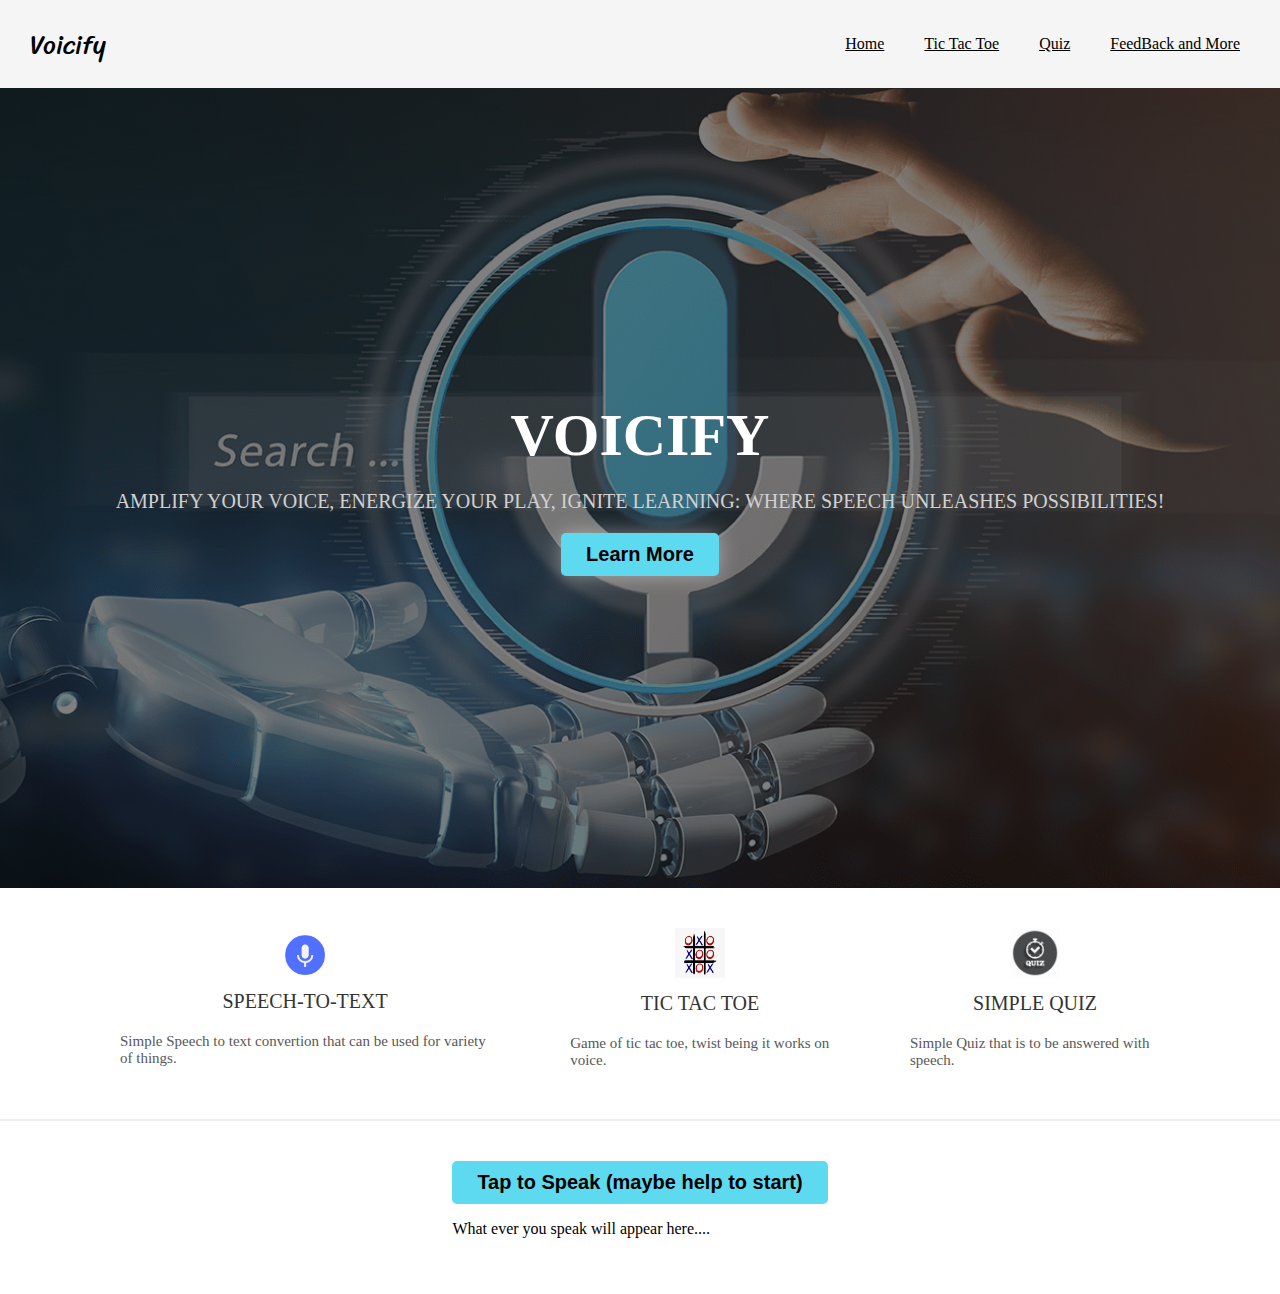
<file: index.html>
<!DOCTYPE html>
<html lang="en">

<head>
  <meta charset="UTF-8">
  <meta http-equiv="X-UA-Compatible" content="IE=edge">
  <meta name="viewport" content="width=device-width, initial-scale=1.0">
  <title>Voicify</title>
  <link rel="shortcut icon" href="assets/favicon.ico" type="image/x-icon">
  <link rel="stylesheet" href="https://cdnjs.cloudflare.com/ajax/libs/font-awesome/5.15.3/css/all.min.css">
  <link rel="stylesheet" href="assets/style.css">
</head>

<body>
  <header class="header">
    <a href="#" class="logo">Voicify</a>
    <nav class="nav-items">
      <a href="index.html">Home</a>
      <a href="tic-tac-toe.html">Tic Tac Toe</a>
      <a href="Quiz.html">Quiz</a>
      <a href="FeedBack.html">FeedBack and More</a>
    </nav>
  </header>
  <main>
    <div class="intro">
      <h1>Voicify</h1>
      <p>Amplify Your Voice, Energize Your Play, Ignite Learning: Where Speech Unleashes Possibilities!</p>
      <button id="scrollButton">Learn More</button>
    </div>
    <div class="contents">
      <div class="work">
        <img src="assets/VRLogo.png" width="50" height="50">
        <p class="work-heading">Speech-To-Text</p>
        <p class="work-text">Simple Speech to text convertion that can be used for variety of things.</p>
      </div>
      <div class="work">
        <a href="tic-tac-toe.html"><img src="assets/TicTacToeLogo.png" width="50" height="50"></a>
        <p class="work-heading">Tic Tac Toe</p>
        <p class="work-text">Game of tic tac toe, twist being it works on voice.</p>
      </div>
      <div class="work">
        <a href="Quiz.html"><img src="assets/QLogo.jpeg" width="50" height="50"></a>
        <p class="work-heading">Simple Quiz</p>
        <p class="work-text">Simple Quiz that is to be answered with speech.</p>
      </div>
    </div>
    <div id="speech">
        <button id="action" onclick="runSpeechRecognition()">Tap to Speak (maybe help to start)</button>
        <p id="output">What ever you speak will appear here....</p>
      
    </div>
  </main>

</body>

<script src="assets/script.js"></script>

</html>
</file>
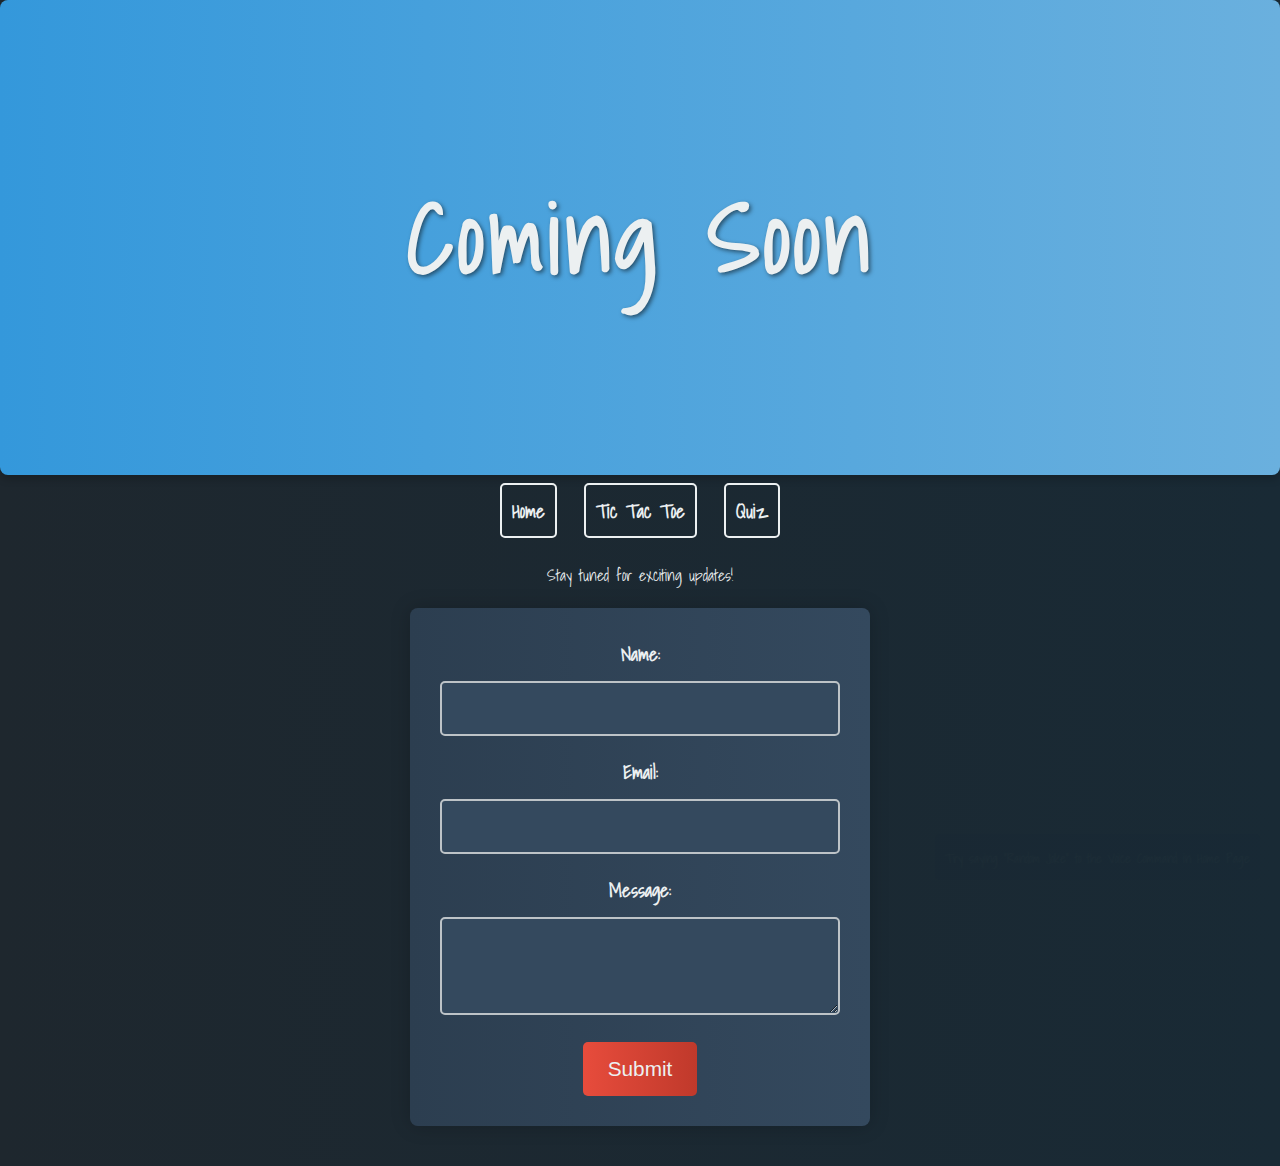
<file: FeedBack.html>
<!DOCTYPE html>
<html lang="en">
<head>
  <meta charset="UTF-8">
  <meta name="viewport" content="width=device-width, initial-scale=1.0">
  <title>Coming Soon</title>
  <link rel="shortcut icon" href="assets/favicon.ico" type="image/x-icon">
  <link href="https://fonts.googleapis.com/css2?family=Shadows+Into+Light&display=swap" rel="stylesheet">
  <style>
    body {
      font-family: 'Shadows Into Light', cursive;
      margin: 0;
      padding: 0;
      background: linear-gradient(to right, #1e272e, #192a35); /* Dark gradient background */
      color: #ecf0f1;
      text-align: center;
      overflow-x: hidden; /* Prevent horizontal scroll */
    }

    header {
      background: linear-gradient(to right, #3498db, #6ab0de);
      padding: 2em;
      font-size: 3em;
      letter-spacing: 4px;
      margin-bottom: 20px;
      color: #ecf0f1;
      border-radius: 8px;
      box-shadow: 0 4px 8px rgba(0, 0, 0, 0.2);
      animation: gradientAnimation 5s infinite alternate; /* Gradient animation */
    }

    @keyframes gradientAnimation {
      0% {
        background-position: 0% 50%;
      }
      100% {
        background-position: 100% 50%;
      }
    }

    nav {
      margin-top: 20px;
    }

    nav a {
      text-decoration: none;
      color: #ecf0f1;
      padding: 10px;
      margin: 0 10px;
      border: 2px solid #ecf0f1;
      border-radius: 5px;
      transition: background-color 0.3s, color 0.3s;
      font-weight: bold;
      font-size: 1.2em;
    }

    nav a:hover {
      background-color: #ecf0f1;
      color: #2c3e50;
    }

    #content {
      padding: 20px;
    }

    form {
      max-width: 400px;
      margin: 20px auto;
      background: linear-gradient(to right, #2c3e50, #34495e);
      padding: 30px;
      border-radius: 8px;
      box-shadow: 0 0 20px rgba(0, 0, 0, 0.2);
    }

    form label {
      display: block;
      margin-bottom: 12px;
      font-weight: bold;
      color: #ecf0f1;
      font-size: 1.2em;
    }

    form input[type="text"],
    form input[type="email"],
    form textarea {
      width: 100%;
      padding: 15px;
      margin-bottom: 20px;
      box-sizing: border-box;
      border: 2px solid #bdc3c7;
      border-radius: 5px;
      font-size: 1.1em;
      color: #ecf0f1;
      background-color: #34495e;
      transition: background-color 0.3s;
    }

    form textarea {
      resize: vertical;
    }

    form input[type="text"]:focus,
    form input[type="email"]:focus,
    form textarea:focus {
      background-color: #2c3e50;
    }

    form button {
      background: linear-gradient(to right, #e74c3c, #c0392b);
      color: #ecf0f1;
      border: none;
      padding: 15px 25px;
      border-radius: 5px;
      cursor: pointer;
      font-size: 1.3em;
      transition: background 0.3s;
    }

    form button:hover {
      background: linear-gradient(to right, #c0392b, #e74c3c);
    }

    /* Hidden Message Styles */
    .hidden-message {
      position: fixed;
      bottom: 20px;
      right: 20px;
      background-color: #2c3e50;
      padding: 10px;
      border-radius: 5px;
      color: #ecf0f1;
      opacity: 0.01;
      cursor: pointer;
      transition: opacity 0.3s;
    }

    .hidden-message:hover {
      opacity: 1;
    }
  </style>
</head>
<body>
  <header>
    <h1 style="text-shadow: 2px 2px 4px rgba(0, 0, 0, 0.5);">Coming Soon</h1>
  </header>

  <nav>
    <a href="index.html">Home</a>
    <a href="tic-tac-toe.html">Tic Tac Toe</a>
    <a href="Quiz.html">Quiz</a>
  </nav>

  <div id="content">
    <p>Stay tuned for exciting updates!</p>

    <form action="mailto:rishabh4124@rla.du.ac.in" method="post" enctype="text/plain">
      <label for="name">Name:</label>
      <input type="text" id="name" name="name" required>

      <label for="email">Email:</label>
      <input type="email" id="email" name="email" required>

      <label for="message">Message:</label>
      <textarea id="message" name="message" rows="4" required></textarea>

      <button type="submit">Submit</button>
    </form>
  </div>

  <!-- Hidden Message -->
  <div class="hidden-message" onclick="revealMessage()">
    <small>Try saying "Random Joke" to the Voice Command in Home Page</small>
  </div>

  <script>
    function revealMessage() {
      alert('Nice discovery! 😄');
    }
  </script>
</body>
</html>
</file>
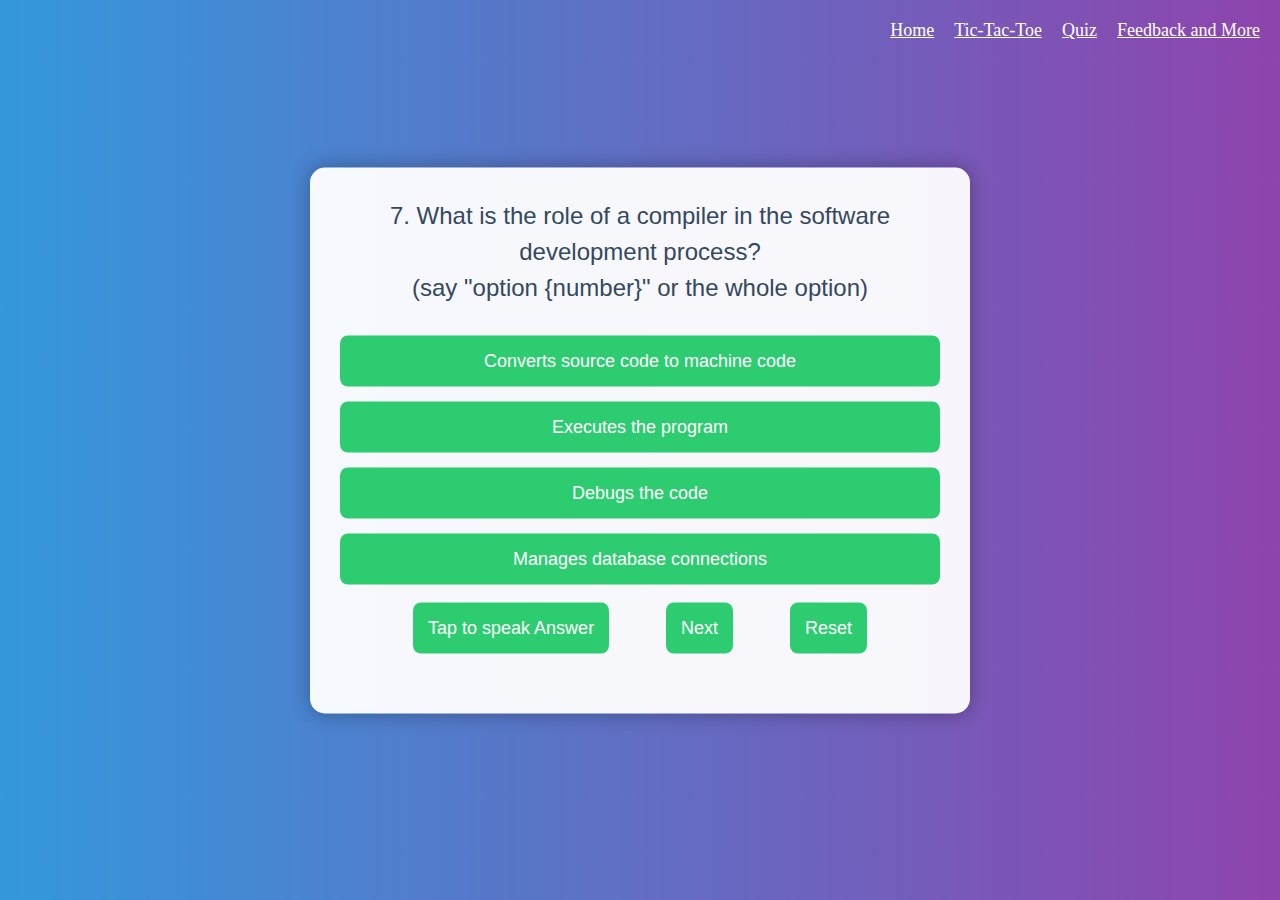
<file: Quiz.html>
<!DOCTYPE html>
<html lang="en">
<head>
    <meta charset="UTF-8">
    <meta name="viewport" content="width=device-width, initial-scale=1.0">
    <title>Voicify - Quiz</title>
    <link rel="shortcut icon" href="assets/QLogo.jpeg" type="image/x-icon">
    <link rel="stylesheet" href="https://cdnjs.cloudflare.com/ajax/libs/font-awesome/5.15.1/css/all.min.css" />
    <link rel="stylesheet" href="assets/Quiz.css">
</head>
<body>
    <div class="background-pattern"></div>
    <div id="header">
        <div id="navigation">
            <a href="index.html">Home</a>
            <a href="tic-tac-toe.html">Tic-Tac-Toe</a>
            <a href="Quiz.html">Quiz</a>
            <a href="FeedBack.html">Feedback and More</a>
        </div>
    </div>
    <div id="quiz-container">
        <div id="question" class="question"></div>
        <div id="options" class="options"></div>
        <br>
        <button id="Speak" onclick="runSpeechRecognition()">Tap to speak Answer</button>
        &emsp;&emsp;&emsp;
        <button onclick="nextQuestion()">Next</button>
        &emsp;&emsp;&emsp;
        <button onclick="refreshPage()">Reset</button>
        <div id="result"></div>
    </div>
    <script src="assets/Quiz.js"></script>
</body>
</html>
</file>
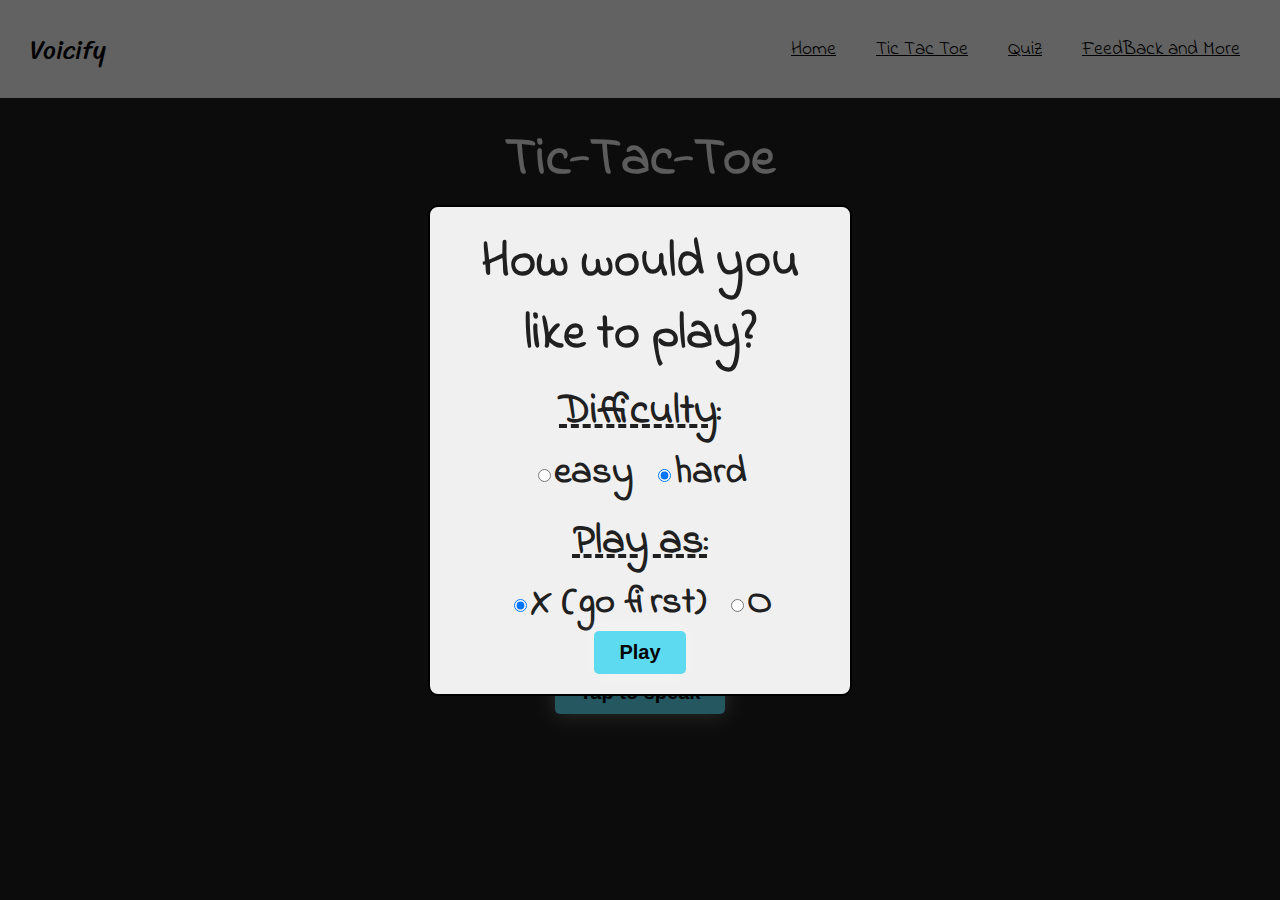
<file: tic-tac-toe.html>
<html lang="en">
  <head>
    <meta charset="utf-8">
    <meta name="viewport" content="width=device-width, initial-scale=1.0">
    <title>Voicify - Tic-tac-toe</title>
    <link rel="icon" href="assets/TicTacToeLogo.png" type="image/x-icon">
    <link href="https://fonts.googleapis.com/css?family=Indie+Flower" rel="stylesheet">
    <link rel="stylesheet" href="assets/tic-tac-toe.css">
    <link rel="stylesheet" href="assets/style.css">
  </head>
  <body onload="initialize()">
    <header class="header">
        <a href="#" class="logo">Voicify</a>
        <nav class="nav-items">
          <a href="index.html">Home</a>
          <a href="tic-tac-toe.html">Tic Tac Toe</a>
          <a href="Quiz.html">Quiz</a>
          <a href="FeedBack.html">FeedBack and More</a>
        </nav>
      </header>
    <h1>Tic-Tac-Toe</h1>
    <table id="table_game">
      <tr><td class="td_game"><div id="cell0" onclick="cellClicked(this.id)" class="fixed">11</div></td><td class="td_game"><div id="cell1" onclick="cellClicked(this.id)" class="fixed">12</div></td><td class="td_game"><div id="cell2" onclick="cellClicked(this.id)" class="fixed">13</div></td></tr>
      <tr><td class="td_game"><div id="cell3" onclick="cellClicked(this.id)" class="fixed">14</div></td><td class="td_game"><div id="cell4" onclick="cellClicked(this.id)" class="fixed">15</div></td><td class="td_game"><div id="cell5" onclick="cellClicked(this.id)" class="fixed">16</div></td></tr>
      <tr><td class="td_game"><div id="cell6" onclick="cellClicked(this.id)" class="fixed">17</div></td><td class="td_game"><div id="cell7" onclick="cellClicked(this.id)" class="fixed">18</div></td><td class="td_game"><div id="cell8" onclick="cellClicked(this.id)" class="fixed">19</div></td></tr>
    </table>
    <div id="restart" title="Start new game" onclick="restartGame(true);resetScore();"><span style="vertical-align:top;position:relative;top:-10px">#</span></div>
    <table>
      <tr><th class="th_list">Computer</th><th class="th_list" style="padding-right:10px;padding-left:10px">Draws</th><th class="th_list">Player</th></tr>
      <tr><td class="td_list" id="computer_score">0</td><td class="td_list" style="padding-right:10px;padding-left:10px" id="tie_score">0</td><td class="td_list" id="player_score">0</td></tr>
    </table>
    <!-- The modal dialog for announcing the winner -->
    <div id="winAnnounce" class="modal">
      <!-- Modal content -->
      <div class="modal-content">
        <span class="close" onclick="closeModal('winAnnounce')">&times;</span>
        <p id="winText"></p>
      </div>
    </div>
    <!-- The dialog for getting feedback from the user -->
    <div id="userFeedback" class="modal">
      <!-- Modal content -->
      <div class="modal-content">
        <p id="questionText"></p>
        <p><button id="yesBtn">Yes</button>&nbsp;<button id="noBtn">No</button></p>
      </div>
    </div>
    <!-- The options dialog -->
    <div id="optionsDlg" class="modal">
      <!-- Modal content -->
      <div class="modal-content">
        <h2>How would you like to play?</h2>
          <h3>Difficulty:</h3>
          <label><input type="radio" name="difficulty" id="r0" value="0">easy&nbsp;</label>
          <label><input type="radio" name="difficulty" id="r1" value="1" checked>hard</label><br>
          <h3>Play as:</h3>
          <label><input type="radio" name="player" id="rx" value="x" checked>X (go first)&nbsp;</label>
          <label><input type="radio" name="player" id="ro" value="o">O<br></label>
          <p><button id="okBtn" onclick="getOptions()">Play</button></p>
      </div>
    </div>
    <button id="Speak" onclick="runSpeechRecognition()">Tap to speak</button>
  </body>
  <script src="assets/tic-tac-toe.js"></script>
</html>
</file>
<file: assets/style.css>
@import url("https://fonts.googleapis.com/css2?family=Sriracha&display=swap");

body {
  margin: 0;
  box-sizing: border-box;
  font-family: "Indie Flower", "Comic Sans";
}

/* CSS for header */
.header {
  display: flex;
  justify-content: space-between;
  align-items: center;
  background-color: #f5f5f5;
}

.header .logo {
  font-size: 25px;
  font-family: "Sriracha", cursive;
  color: #000;
  text-decoration: none;
  margin-left: 30px;
}

.nav-items {
  display: flex;
  justify-content: space-around;
  align-items: center;
  background-color: #f5f5f5;
  margin-right: 20px;
}

.nav-items a {
  color: #000;
  padding: 35px 20px;
}

/* CSS for main element */
.intro {
  display: flex;
  flex-direction: column;
  justify-content: center;
  align-items: center;
  width: 100%;
  height: 800px;
  background: linear-gradient(
      to bottom,
      rgba(0, 0, 0, 0.5) 0%,
      rgba(0, 0, 0, 0.5) 100%
    ),
    url("Main.png");
  background-size: cover;
  background-position: center;
  background-repeat: no-repeat;
}

.intro h1 {
  font-size: 60px;
  color: #fff;
  font-weight: bold;
  text-transform: uppercase;
  margin: 0;
}

.intro p {
  font-size: 20px;
  color: #d1d1d1;
  text-transform: uppercase;
  margin: 20px 0;
}

button {
  background-color: #5edaf0;
  color: #000;
  padding: 10px 25px;
  border: none;
  border-radius: 5px;
  font-size: 20px;
  font-weight: bold;
  cursor: pointer;
  box-shadow: 0px 0px 20px rgba(255, 255, 255, 0.4);
}

.contents {
  display: flex;
  justify-content: space-around;
  align-items: center;
  padding: 40px 80px;
}

.contents .work {
  display: flex;
  flex-direction: column;
  justify-content: center;
  align-items: center;
  padding: 0 40px;
}

.contents .work i {
  width: fit-content;
  font-size: 50px;
  color: #333333;
  border-radius: 50%;
  border: 2px solid #333333;
  padding: 12px;
}

.contents .work .work-heading {
  font-size: 20px;
  color: #333333;
  text-transform: uppercase;
  margin: 10px 0;
}

.contents .work .work-text {
  font-size: 15px;
  color: #585858;
  margin: 10px 0;
}

#speech {
  display: grid;
  justify-content: center;
  align-items: center;
  padding: 40px 80px;
  border-top: 2px solid #eeeeee;
}

button:hover {
  background-color: darkslateblue;
}
</file>
<file: assets/Quiz.css>
body {
    font-family: "Segoe UI", Tahoma, Geneva, Verdana, sans-serif;
    background: linear-gradient(to right, #3498db, #8e44ad);
    margin: 0;
    color: #fff;
    overflow: hidden;
    position: relative;
  }
  
  .background-pattern {
    position: absolute;
    top: 0;
    left: 0;
    right: 0;
    bottom: 0;
    background: url("https://www.transparenttextures.com/patterns/45-degree-fabric-light.png");
    opacity: 0.1;
  }
  
  #header {
    display: flex;
    justify-content: space-between;
    align-items: center;
    padding: 20px;
    position: relative;
    z-index: 1;
  }
  
  #navigation {
    display: flex;
    gap: 20px;
    margin-left: auto; /* Move the navigation links to the right */
    font-family: "Indie Flower", "Comic Sans", cursive;
    text-decoration: underline;
  }
  
  #navigation a {
    color: #fff;
    text-decoration: none;
    font-size: 18px;
    transition: color 0.3s;
  }
  
  #navigation a:hover {
    color: #ecf0f1;
  }
  
  #quiz-container {
    max-width: 600px;
    width: 90%;
    background: rgba(255, 255, 255, 0.95);
    padding: 30px;
    border-radius: 15px;
    box-shadow: 0 0 20px rgba(0, 0, 0, 0.3);
    text-align: center;
    position: absolute;
    left: 50%;
    top: 50%;
    transform: translate(-50%, 25%);
  }
  
  .question {
    margin-bottom: 20px;
    font-size: 24px;
    color: #34495e;
    line-height: 1.5;
  }
  
  .options {
    display: flex;
    flex-direction: column;
    gap: 15px;
    margin-top: 30px;
  }
  
  button {
    padding: 15px;
    font-size: 18px;
    background-color: #2ecc71;
    color: #fff;
    border: none;
    border-radius: 8px;
    cursor: pointer;
    transition: background-color 0.3s, transform 0.2s, box-shadow 0.2s;
  }
  
  button:hover {
    background-color: #27ae60;
    transform: translateY(-3px);
    box-shadow: 0 0 20px rgba(0, 0, 0, 0.4);
  }
  
  button:disabled {
    background-color: #95a5a6;
    cursor: not-allowed;
  }
  
  #result {
    margin-top: 30px;
    font-size: 28px;
    font-weight: bold;
    color: #2ecc71;
    text-shadow: 2px 2px 4px rgba(0, 0, 0, 0.3);
  }
  
  @media (max-width: 500px) {
    #quiz-container {
      transform: scale(0.9);
    }
  
    .question {
      font-size: 18px;
    }
  
    .options {
      margin-top: 15px;
    }
  
    button {
      padding: 12px;
      font-size: 16px;
    }
  }
</file>
<file: assets/tic-tac-toe.css>
body {
  background-color: rgb(32, 32, 32);
  background-image: url(https://wallpapercave.com/wp/wp2856711.jpg);
  color: rgb(230, 230, 230);
  text-align: center;
  font-family: "Indie Flower", "Comic Sans", cursive;
  background-repeat: no-repeat;
  background-size: cover;
  font-size: larger;
}
h1 {
  line-height: 1em;
  margin-bottom: 0;
  padding-bottom: 5px;
  font-size: 2.8em;
  font-weight: bold;
}
h2 {
  font-size: 1.3em;
  font-weight: bold;
  padding: 0;
  margin: 0;
}
h3 {
  font-size: 1.1em;
  text-decoration: underline;
  text-decoration-style: dashed;
  padding: 0;
  margin: 10px 0 2px 0;
}
table {
  margin: 2% auto;
  border-collapse: collapse;
}
#table_game {
  position: relative;
  font-size: 120px;
  margin: 1% auto;
  border-collapse: collapse;
}
.td_game {
  border: 4px solid rgb(230, 230, 230);
  width: 90px;
  height: 90px;
  padding: 0;
  vertical-align: middle;
  text-align: center;
}
.fixed {
  width: 90px;
  height: 90px;
  line-height: 90px;
  display: block;
  overflow: hidden;
  cursor: pointer;
}
.td_list {
  text-align: center;
  font-size: 1.3em;
  font-weight: bold;
}
.th_list {
  font-size: 1.3em;
  font-weight: bold;
  text-align: center;
  text-decoration: underline;
}
#restart {
  font-size: 3em;
  width: 1em;
  height: 0.9em;
  cursor: pointer;
  margin: 0 auto;
  overflow: hidden;
}
.x {
  color: darksalmon;
  position: relative;
  top: -8px;
  font-size: 1.2em;
  cursor: default;
}
.o {
  color: aquamarine;
  position: relative;
  top: -7px;
  font-size: 1em;
  cursor: default;
}

/* modal background */
.modal {
  display: none;
  position: fixed;
  z-index: 1;
  left: 0;
  top: 0;
  width: 100%;
  height: 100%;
  overflow: auto; /* enable scroll if needed */
  background-color: black; /* fallback color */
  background-color: rgba(0, 0, 0, 0.6);
}

/* modal content */
.modal-content {
  background-color: rgb(240, 240, 240);
  color: rgb(32, 32, 32);
  font-size: 2em;
  font-weight: bold;
  /* 16 % from the top and centered */
  margin: 16% auto;
  padding: 20px;
  border: 2px solid black;
  border-radius: 10px;
  width: 380px;
  max-width: 80%;
}
.modal-content p {
  margin: 0;
  padding: 0;
}

/* close button for modal dialog */
.close {
  color: rgb(170, 170, 170);
  float: right;
  position: relative;
  top: -25px;
  right: -10px;
  font-size: 34px;
  font-weight: bold;
}
.close:hover,
.close:focus {
  color: black;
  text-decoration: none;
  cursor: pointer;
}

.win-color {
  background-color: rgb(240, 240, 240);
}
</file>
